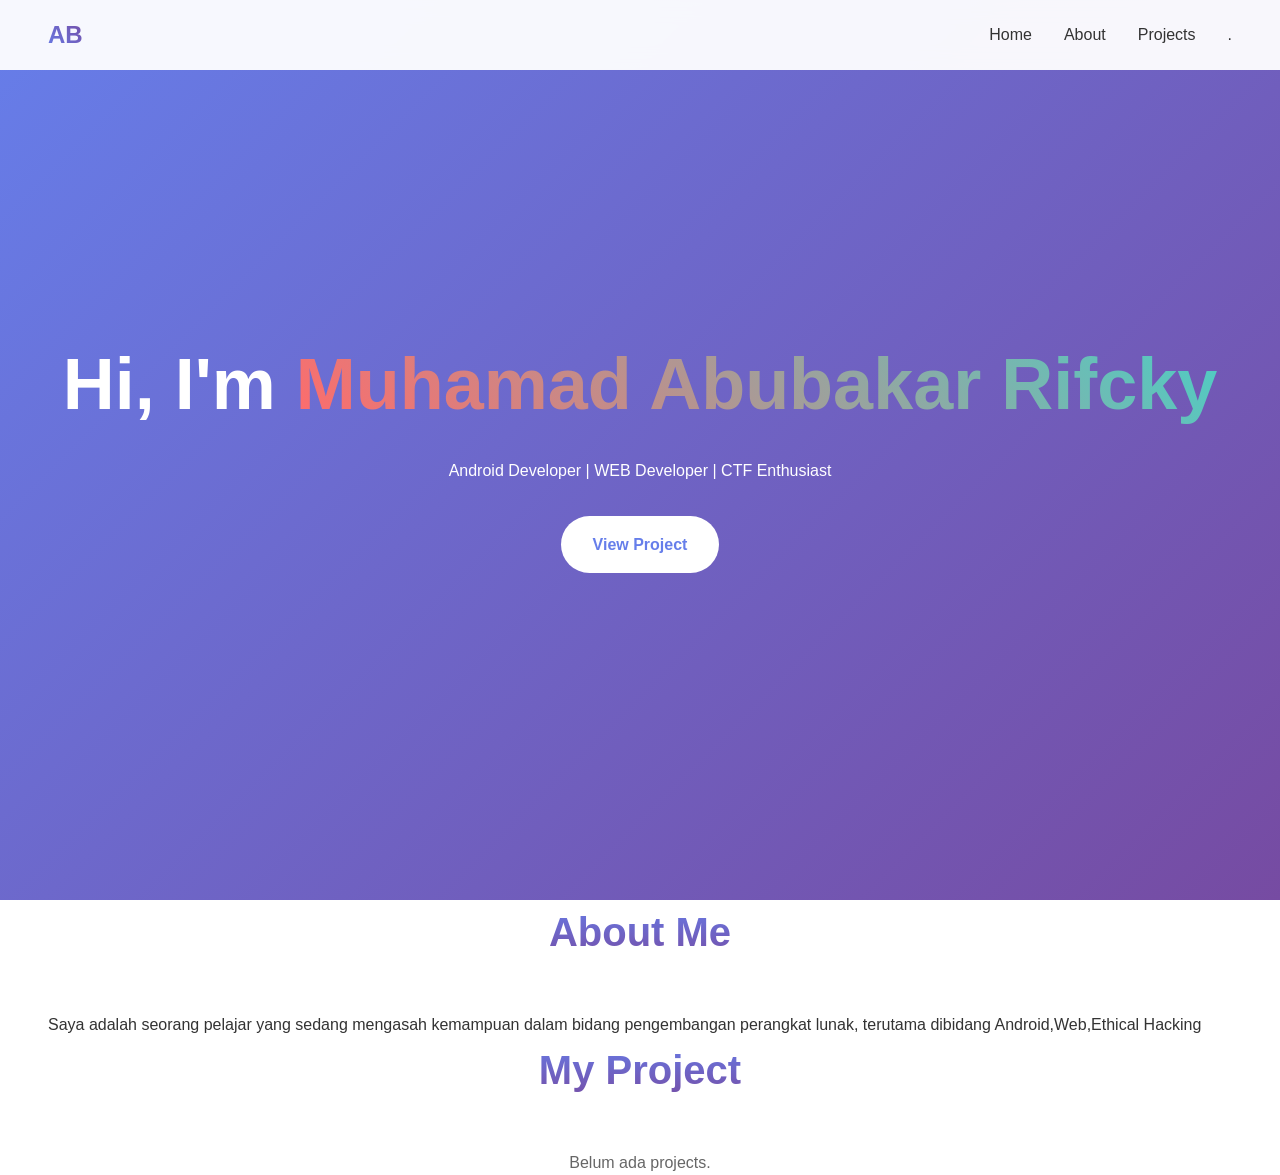
<file: index.html>
<!DOCTYPE html>
<html lang="id">
<head>
    <meta charset="UTF-8">
    <meta name="viewport" content="width=device-width, initial-scale=1.0">
    <title>Ga Kepake - Developer Portfolio</title>
    <link rel="stylesheet" href="style.css">
    <link href="https://cdnjs.cloudflare.com/ajax/libs/font-awesome/6.0.0/css/all.min.css" rel="stylesheet">
</head>
<body>
    <header>
        <nav>
            <div class="logo">AB</div>
            <ul>
                <li><a href="#home">Home</a></li>
                <li><a href="#about">About</a></li>
                <li><a href="#projects">Projects</a></li>
                <li><a href="admin.html">.</a></li>
            </ul>
        </nav>
    </header>

    <section id="home" class="hero">
        <div class="hero-content">
            <h1>Hi, I'm <span>Muhamad Abubakar Rifcky</span></h1>
            <p>Android Developer | WEB Developer | CTF Enthusiast</p>
            <a href="#projects" class="cta">View Project</a>
        </div>
    </section>

    <section id="about" class="about">
        <h2>About Me</h2>
        <p>Saya adalah seorang pelajar yang sedang mengasah kemampuan dalam bidang pengembangan perangkat lunak, terutama dibidang Android,Web,Ethical Hacking</p>
    </section>

    <section id="projects" class="projects">
        <h2>My Project</h2>
        <div id="projects-grid" class="projects-grid">
            <!-- Projects loaded by JS -->
        </div>
    </section>

    <!-- Project Detail Modal -->
    <div id="projectModal" class="modal">
        <div class="modal-content">
            <span class="modal-close">&times;</span>
            <img id="modalScreenshot" alt="Screenshot">
            <h2 id="modalTitle"></h2>
            <p id="modalDesc"></p>
            <div id="modalTech" class="tech-stack"></div>
<div id="modalActions" class="modal-actions"></div>
        </div>
    </div> 
    <script src="script.js"></script>
</body>
</html>
</file>
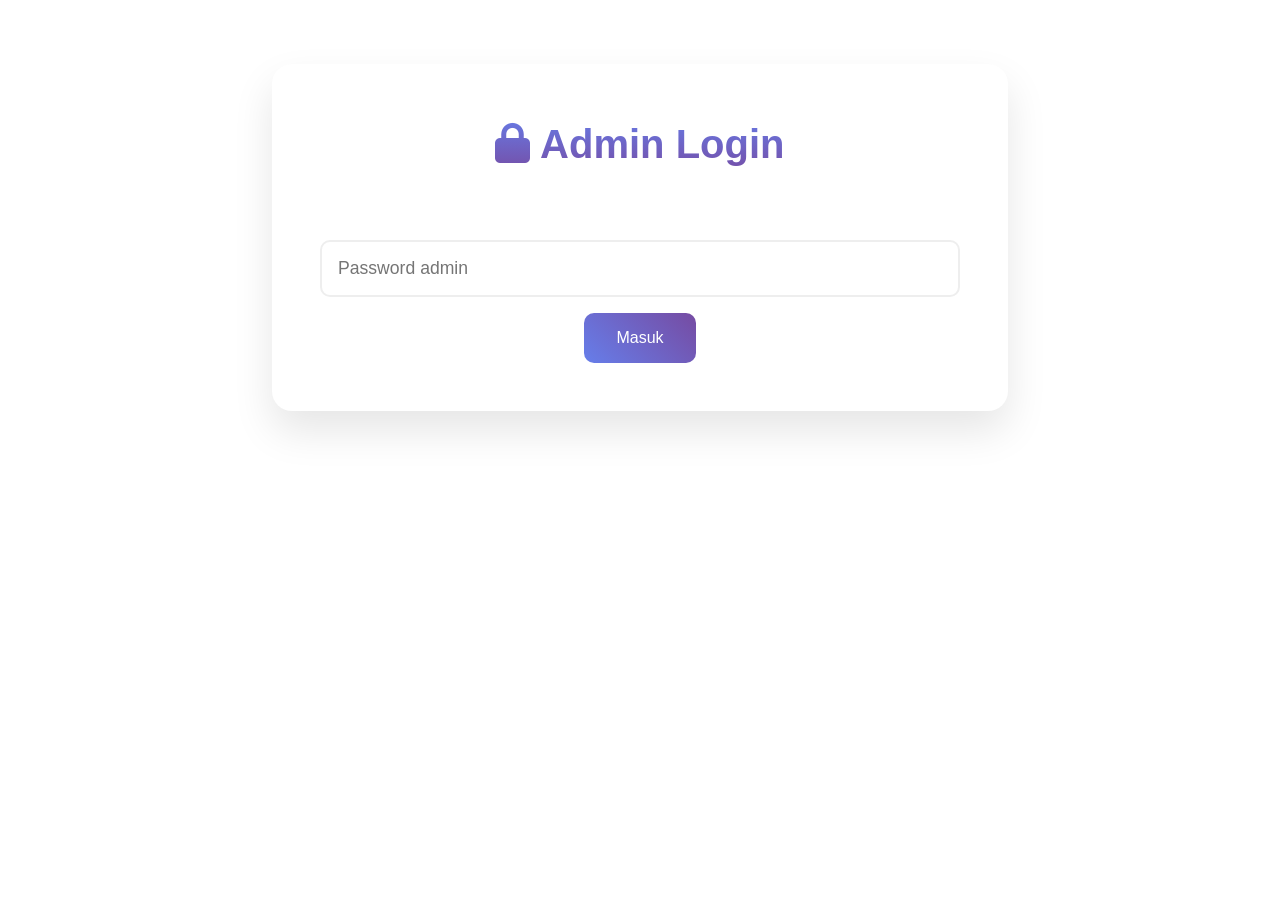
<file: admin.html>
<!DOCTYPE html>
<html lang="id">
<head>
    <meta charset="UTF-8">
    <meta name="viewport" content="width=device-width, initial-scale=1.0">
    <title>Admin - Portfolio</title>
    <link rel="stylesheet" href="style.css">
    <link href="https://cdnjs.cloudflare.com/ajax/libs/font-awesome/6.0.0/css/all.min.css" rel="stylesheet">
</head>
<body>
    <div class="admin-container">
        <div id="loginForm" class="login-form">
            <h2><i class="fas fa-lock"></i> Admin Login</h2>
            <input type="password" id="password" placeholder="Password admin">
            <button onclick="login()">Masuk</button>
        </div>

        <div id="adminPanel" class="admin-panel" style="display:none;">
            <div class="admin-header">
                <h1>Admin Dashboard</h1>
                <button onclick="logout()" class="btn-logout"><i class="fas fa-sign-out-alt"></i></button>
            </div>

            <div class="admin-content">
                <!-- Form Tambah -->
                <div class="form-section">
                    <h3><i class="fas fa-plus"></i> Tambah Project</h3>
                    <form id="projectForm">
                        <input type="text" id="title" placeholder="Judul (Android RBAC App)" required>
                        <textarea id="desc" placeholder="Deskripsi project..." required></textarea>
                        <label>Gambar Screenshot:</label>
                        <input type="file" id="screenshotFile" accept="image/*">
                        <label>Logo:</label>
                        <input type="file" id="logoFile" accept="image/*">
                        <input type="text" id="tech" placeholder="Tech: Kotlin,Firebase,UML">
<input type="url" id="link" placeholder="Website URL (optional)">
                        <label>Download APK:</label>
                        <input type="url" id="downloadUrl" placeholder="APK URL (optional)">
                        <button type="submit"><i class="fas fa-save"></i> Simpan</button> 
                    </form>
                </div>

                <!-- List Projects -->
                <div class="list-section">
                    <h3><i class="fas fa-list"></i> Daftar Projects (<span id="count">0</span>)</h3>
                    <div id="projectList"></div>
                </div>
            </div>
        </div>
    </div>
    <script src="admin.js"></script>
</body>
</html>
</file>
<file: style.css>
* {
    margin: 0;
    padding: 0;
    box-sizing: border-box;
}

body {
    font-family: 'Segoe UI', Tahoma, Geneva, Verdana, sans-serif;
    line-height: 1.6;
    color: #333;
    overflow-x: hidden;
}

header {
    position: fixed;
    top: 0;
    width: 100%;
    background: rgba(255,255,255,0.95);
    backdrop-filter: blur(10px);
    z-index: 1000;
    padding: 1rem 0;
}

nav {
    display: flex;
    justify-content: space-between;
    align-items: center;
    max-width: 1400px;
    margin: 0 auto;
    padding: 0 2rem;
}

.logo {
    font-size: 1.5rem;
    font-weight: bold;
    background: linear-gradient(45deg, #667eea 0%, #764ba2 100%);
    -webkit-background-clip: text;
    -webkit-text-fill-color: transparent;
}

nav ul {
    display: flex;
    list-style: none;
    gap: 1rem;
}

nav a {
    text-decoration: none;
    color: #333;
    font-weight: 500;
    transition: color 0.3s;
}

nav a:hover {
    color: #667eea;
}

.hero {
    height: 100vh;
    display: flex;
    align-items: center;
    justify-content: center;
    text-align: center;
    background: linear-gradient(135deg, #667eea 0%, #764ba2 100%);
    color: white;
    padding: 0 2rem;
}

.hero h1 {
    font-size: 2.5rem;
    margin-bottom: 1rem;
}

.hero h1 span {
    background: linear-gradient(45deg, #ff6b6b, #4ecdc4);
    -webkit-background-clip: text;
    -webkit-text-fill-color: transparent;
}

.cta {
    display: inline-block;
    background: white;
    color: #667eea;
    padding: 1rem 2rem;
    border-radius: 50px;
    text-decoration: none;
    font-weight: bold;
    margin-top: 2rem;
    transition: transform 0.3s;
}

.cta:hover {
    transform: translateY(-3px);
}

section {
    padding: 5rem 2rem;
    max-width: 1400px;
    margin: 0 auto;
}

h2 {
    text-align: center;
    font-size: 2.5rem;
    margin-bottom: 3rem;
    background: linear-gradient( #667eea, #764ba2);
    -webkit-background-clip: text;
    -webkit-text-fill-color: transparent;
}

.projects-grid {
    display: grid;
    grid-template-columns: 1fr;
    gap: 2rem;
    width: 100%;
}

.project-card {
    background: white;
    border-radius: 20px;
    padding: 2rem;
    box-shadow: 0 20px 40px rgba(0,0,0,0.1);
    transition: all 0.3s;
    cursor: pointer;
}

.project-card:hover {
    transform: translateY(-10px);
    box-shadow: 0 30px 60px rgba(0,0,0,0.15);
}

.btn-detail {
    background: linear-gradient(45deg, #667eea, #764ba2);
    color: white;
    border: none;
    padding: 0.8rem 1.5rem;
    border-radius: 25px;
    cursor: pointer;
    font-weight: bold;
    margin-top: 1rem;
    transition: all 0.3s;
}

.btn-detail:hover {
    transform: translateY(-2px);
    box-shadow: 0 10px 20px rgba(102, 126, 234, 0.4);
} 

.project-card img {
    width: 100%;
    height: 200px;
    object-fit: cover;
    border-radius: 15px;
    margin-bottom: 1rem;
}

.tech-stack {
    display: flex;
    flex-wrap: wrap;
    gap: 0.5rem;
    margin-top: 1rem;
}

.tech {
    background: #667eea;
    color: white;
    padding: 0.3rem 0.8rem;
    border-radius: 20px;
    font-size: 0.8rem;
}

/* Project Logo Styles */
.project-card {
    display: flex;
    flex-direction: column;
    align-items: flex-start;
}

.project-logo {
    flex-shrink: 0;
    width: 64px;
    height: 64px;
    border-radius: 16px;
    overflow: hidden;
    margin-bottom: 1rem;
    box-shadow: 0 8px 24px rgba(0,0,0,0.12);
}

.project-logo img {
    width: 100%;
    height: 100%;
    object-fit: cover;
}

.project-screenshot {
    width: 100%;
    height: 200px;
    object-fit: cover;
    border-radius: 15px;
    margin-bottom: 1rem;
}

/* Modal Styles */
.modal {
    display: none;
    position: fixed;
    z-index: 2000;
    left: 0;
    top: 0;
    width: 100%;
    height: 100%;
    background-color: rgba(0,0,0,0.8);
    animation: fadeIn 0.3s;
}

.modal-content {
    background: white;
    margin: 5% auto;
    padding: 2rem;
    border-radius: 20px;
    width: 90%;
    max-width: 800px;
    max-height: 90vh;
    overflow-y: auto;
    position: relative;
    animation: slideIn 0.3s;
}

.modal-close {
    position: absolute;
    right: 1.5rem;
    top: 1.5rem;
    font-size: 2rem;
    cursor: pointer;
    color: #666;
}

.modal-close:hover {
    color: #333;
}

.modal-content img {
    width: 100%;
    max-height: 400px;
    object-fit: cover;
    border-radius: 15px;
    margin-bottom: 1rem;
}

@keyframes fadeIn {
    from {opacity: 0;}
    to {opacity: 1;}
}

@keyframes slideIn {
    from {transform: translateY(-50px); opacity: 0;}
    to {transform: translateY(0); opacity: 1;}
}

.modal-actions {
    display: flex;
    gap: 1rem;
    justify-content: center;
    flex-wrap: wrap;
    margin-top: 2rem;
}

.btn-download {
    background: linear-gradient(45deg, #4CAF50, #45a049);
    color: white;
    padding: 1.2rem 3rem;
    font-size: 1.1rem;
    font-weight: bold;
    border: none;
    border-radius: 30px;
    text-decoration: none;
    display: inline-block;
    transition: all 0.3s;
    box-shadow: 0 8px 24px rgba(76, 175, 80, 0.4);
}

.btn-download:hover {
    transform: translateY(-3px);
    box-shadow: 0 12px 32px rgba(76, 175, 80, 0.6);
}

.btn-web {
    background: linear-gradient(45deg, #667eea, #764ba2);
    color: white;
    padding: 1.2rem 3rem;
    font-size: 1.1rem;
    font-weight: bold;
    border: none;
    border-radius: 30px;
    text-decoration: none;
    display: inline-block;
    transition: all 0.3s;
    box-shadow: 0 8px 24px rgba(102, 126, 234, 0.4);
}

.btn-web:hover {
    transform: translateY(-3px);
    box-shadow: 0 12px 32px rgba(102, 126, 234, 0.6);
}

/* ADMIN STYLES */ 
.admin-container {
    max-width: 800px;
    margin: 2rem auto;
    padding: 2rem;
}

.login-form {
    background: white;
    padding: 3rem;
    border-radius: 20px;
    box-shadow: 0 20px 40px rgba(0,0,0,0.1);
    text-align: center;
}

.login-form input {
    width: 100%;
    padding: 1rem;
    margin: 1rem 0;
    border: 2px solid #eee;
    border-radius: 10px;
    font-size: 1.1rem;
}

.admin-panel {
    background: white;
    border-radius: 20px;
    box-shadow: 0 20px 40px rgba(0,0,0,0.1);
    overflow: hidden;
}

.admin-header {
    background: linear-gradient(#667eea, #764ba2);
    color: white;
    padding: 1.5rem 2rem;
    display: flex;
    justify-content: space-between;
    align-items: center;
}

.admin-header h2 {
    color: white;
}

.form-section, .list-section {
    padding: 2rem;
}

.form-section input, .form-section textarea {
    width: 100%;
    padding: 1rem;
    margin: 0.5rem 0;
    border: 2px solid #eee;
    border-radius: 10px;
}

.form-section textarea {
    height: 100px;
    resize: vertical;
}

button {
    background: linear-gradient(45deg, #667eea, #764ba2);
    color: white;
    border: none;
    padding: 1rem 2rem;
    border-radius: 10px;
    cursor: pointer;
    font-size: 1rem;
    transition: all 0.3s;
}

button:hover {
    transform: translateY(-2px);
}

.project-item {
    background: #f8f9ff;
    padding: 1.5rem;
    margin: 1rem 0;
    border-radius: 10px;
    border-left: 4px solid #667eea;
}

.btn-delete {
    background: #ff6b6b;
    padding: 0.5rem 1rem;
    font-size: 0.9rem;
}

/* ========================================
   RESPONSIVE - MOBILE FIRST
======================================= */

/* Tablet (768px+) */
@media (min-width: 768px) {
    nav ul {
        flex-direction: row;
        gap: 2rem;
    }
    .hero h1 {
        font-size: 3.5rem;
    }
    .projects-grid {
        grid-template-columns: repeat(2, 1fr);
    }
}

/* Desktop (992px+) */
@media (min-width: 992px) {
    .hero h1 {
        font-size: 4rem;
    }
    .projects-grid {
        grid-template-columns: repeat(3, 1fr);
    }
}

/* Desktop XL - FULL SIZE (1200px+) */
@media (min-width: 1200px) {
    nav,
    section {
        padding: 0 3rem;
    }
    .hero h1 {
        font-size: 4.5rem;
    }
    .projects-grid {
        grid-template-columns: repeat(auto-fit, minmax(350px, 1fr));
        gap: 3rem;
    }
}
</file>
